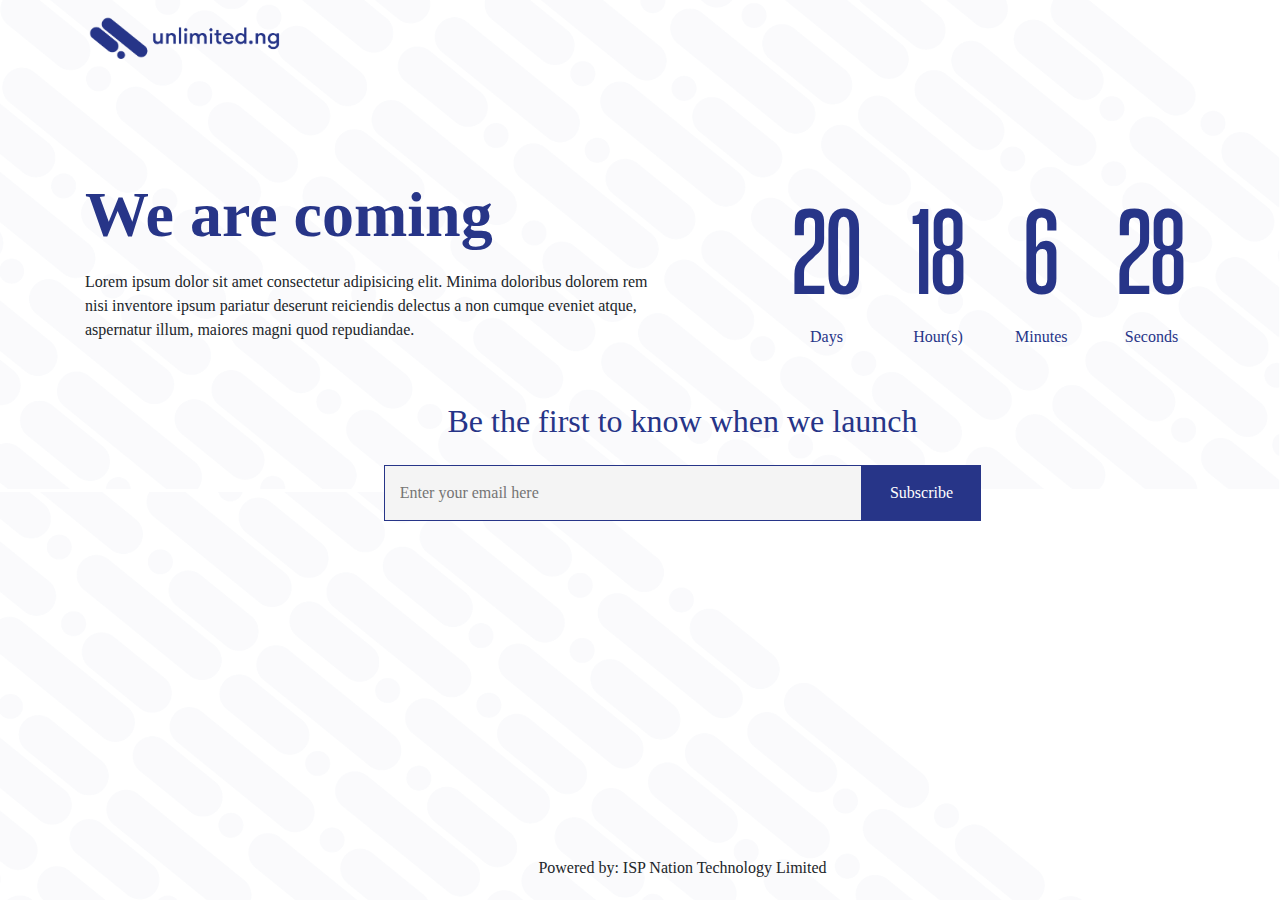
<file: index.html>
<!DOCTYPE html>
<html lang="en">
<head>
    <meta charset="UTF-8">
    <meta http-equiv="X-UA-Compatible" content="IE=edge">
    <meta name="viewport" content="width=device-width, initial-scale=1.0">
    <title>Coming Soon | Unlimited.ng</title>
    <link rel="stylesheet" href="css/bootstrap.min.css">
    <link rel="stylesheet" href="font/icons/css/font-awesome.css">
    <link rel="stylesheet" href="font/gordita/style.css">
    <link rel="stylesheet" href="font/coolvetica/stylesheet.css">
    <link rel="stylesheet" href="css/style.css">
</head>
<body>
    <div class="container">
        <!-- header -->
        <div class="header py-3">
            <a href="index.html" class="text-brand">
                <img src="img/logo.png" alt="">
            </a>
        </div>

        <div class="main">
            <div class="submain">
                <div class="row align-items-center mb-5">
                    <div class="col-12 col-lg-6">
                        <div class="lp-1">
                            <h1 class="text-brand active">We are coming</h1>
                            <h1 class="text-brand">A n bo</h1>
                            <h1 class="text-brand">Any na-abia</h1>
                            <h1 class="text-brand">Zamu zo</h1>
                            <p class="mb-0 mt-3 p-0">
                                Lorem ipsum dolor sit amet consectetur adipisicing elit. Minima doloribus dolorem rem nisi inventore ipsum pariatur deserunt reiciendis delectus a non cumque eveniet atque, aspernatur illum, maiores magni quod repudiandae.
                            </p>
                        </div>
                    </div>
                    <div class="col-12 col-lg-6">
                        <div class="container countdown">
                            <div class="text-center">
                                <h1 id="day">20</h1>
                                <span>Days</span>
                            </div>
                            <div class="text-center">
                                <h1 id="hour">18</h1>
                                <span>Hour(s)</span>
                            </div>
                            <div class="text-center">
                                <h1 id="minute">6</h1>
                                <span>Minutes</span>
                            </div>
                            <div class="text-center">
                                <h1 id="second">28</h1>
                                <span>Seconds</span>
                            </div>
                        </div>
                    </div>
                </div>
        
                <div class="newsletter">
                    <span class="text-brand">Be the first to know when we launch</span>
                    <form>
                        <div class="d-flex">
                            <input type="text" placeholder="Enter your email here">
                            <input type="submit" value="Subscribe">
                        </div>
                    </form>
                </div>
            </div>
    
            <div class="footer">
                <p class="m-0">Powered by: ISP Nation Technology Limited</p>
            </div>
        </div>
    </div>

    <script src="js/main.js"></script>
</body>
</html>
</file>
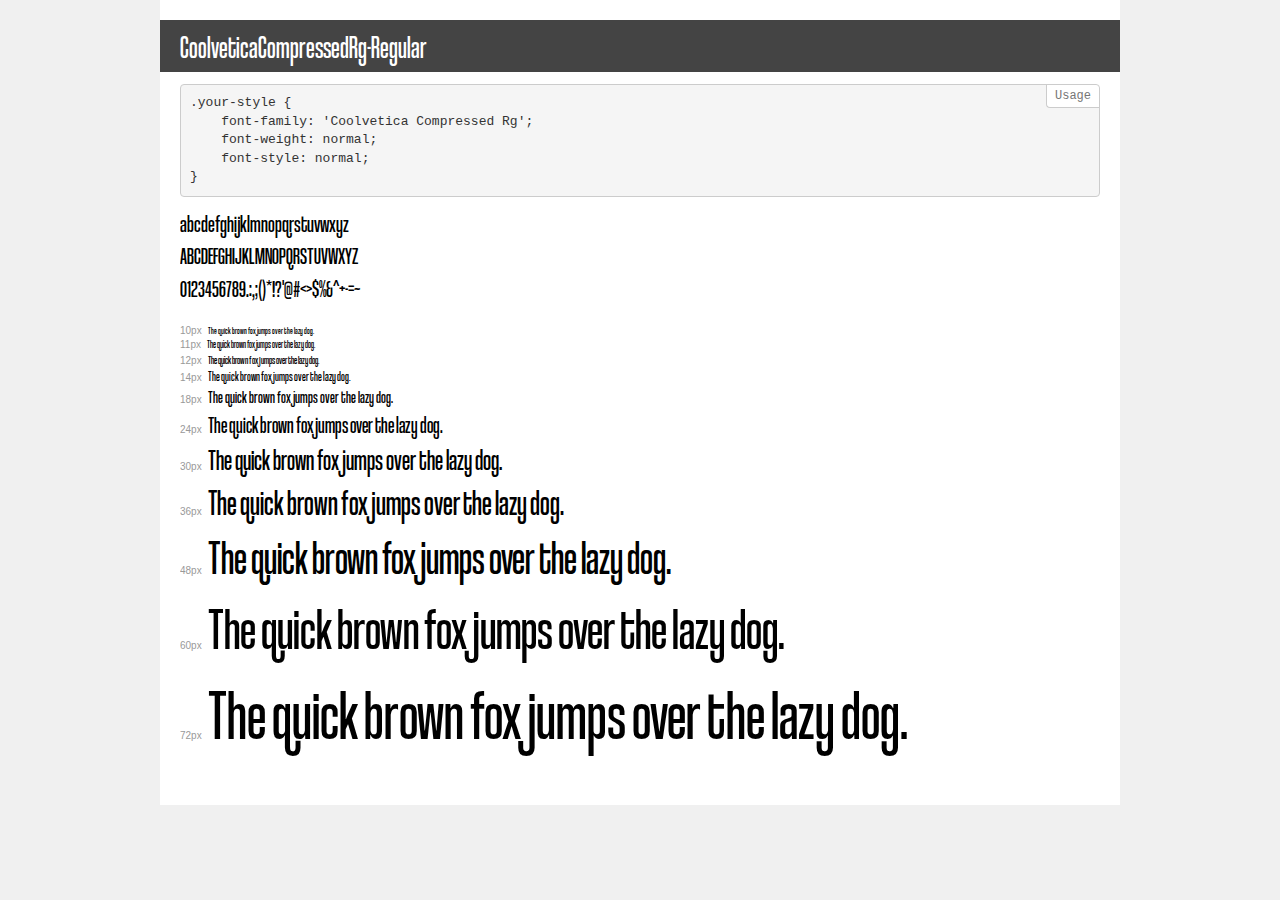
<file: font/coolvetica/demo.html>
<!DOCTYPE html>
<html lang="en">
<head>
    <meta charset="utf-8">
    <meta http-equiv="X-UA-Compatible" content="IE=edge">
    <meta name="viewport" content="width=device-width, initial-scale=1">
    <meta name="robots" content="noindex, noarchive">
    <meta name="format-detection" content="telephone=no">
    <title>Transfonter demo</title>
    <link href="stylesheet.css" rel="stylesheet">
    <style>
        /*
        http://meyerweb.com/eric/tools/css/reset/
        v2.0 | 20110126
        License: none (public domain)
        */
        html, body, div, span, applet, object, iframe,
        h1, h2, h3, h4, h5, h6, p, blockquote, pre,
        a, abbr, acronym, address, big, cite, code,
        del, dfn, em, img, ins, kbd, q, s, samp,
        small, strike, strong, sub, sup, tt, var,
        b, u, i, center,
        dl, dt, dd, ol, ul, li,
        fieldset, form, label, legend,
        table, caption, tbody, tfoot, thead, tr, th, td,
        article, aside, canvas, details, embed,
        figure, figcaption, footer, header, hgroup,
        menu, nav, output, ruby, section, summary,
        time, mark, audio, video {
            margin: 0;
            padding: 0;
            border: 0;
            font-size: 100%;
            font: inherit;
            vertical-align: baseline;
        }
        /* HTML5 display-role reset for older browsers */
        article, aside, details, figcaption, figure,
        footer, header, hgroup, menu, nav, section {
            display: block;
        }
        body {
            line-height: 1;
        }
        ol, ul {
            list-style: none;
        }
        blockquote, q {
            quotes: none;
        }
        blockquote:before, blockquote:after,
        q:before, q:after {
            content: '';
            content: none;
        }
        table {
            border-collapse: collapse;
            border-spacing: 0;
        }
        /* demo styles */
        body {
            background: #f0f0f0;
            color: #000;
        }
        .page {
            background: #fff;
            width: 920px;
            margin: 0 auto;
            padding: 20px 20px 0 20px;
            overflow: hidden;
        }
        .font-container {
            overflow-x: auto;
            overflow-y: hidden;
            margin-bottom: 40px;
            line-height: 1.3;
            white-space: nowrap;
            padding-bottom: 5px;
        }
        h1 {
            position: relative;
            background: #444;
            font-size: 32px;
            color: #fff;
            padding: 10px 20px;
            margin: 0 -20px 12px -20px;
        }
        .letters {
            font-size: 25px;
            margin-bottom: 20px;
        }
        .s10:before {
            content: '10px';
        }
        .s11:before {
            content: '11px';
        }
        .s12:before {
            content: '12px';
        }
        .s14:before {
            content: '14px';
        }
        .s18:before {
            content: '18px';
        }
        .s24:before {
            content: '24px';
        }
        .s30:before {
            content: '30px';
        }
        .s36:before {
            content: '36px';
        }
        .s48:before {
            content: '48px';
        }
        .s60:before {
            content: '60px';
        }
        .s72:before {
            content: '72px';
        }
        .s10:before, .s11:before, .s12:before, .s14:before,
        .s18:before, .s24:before, .s30:before, .s36:before,
        .s48:before, .s60:before, .s72:before {
            font-family: Arial, sans-serif;
            font-size: 10px;
            font-weight: normal;
            font-style: normal;
            color: #999;
            padding-right: 6px;
        }
        pre {
            display: block;
            position: relative;
            padding: 9px;
            margin: 0 0 10px;
            font-family: Monaco, Menlo, Consolas, "Courier New", monospace;
            font-size: 13px;
            line-height: 1.428571429;
            color: #333;
            font-weight: normal;
            font-style: normal;
            background-color: #f5f5f5;
            border: 1px solid #ccc;
            overflow-x: auto;
            border-radius: 4px;
        }
        pre:after {
            display: block;
            position: absolute;
            right: 0;
            top: 0;
            content: 'Usage';
            line-height: 1;
            padding: 5px 8px;
            font-size: 12px;
            color: #767676;
            background-color: #fff;
            border: 1px solid #ccc;
            border-right: none;
            border-top: none;
            border-radius: 0 4px 0 4px;
            z-index: 10;
        }
        /* responsive */
        @media (max-width: 959px) {
            .page {
                width: auto;
                margin: 0;
            }
        }
    </style>
</head>
<body>
<div class="page">
    <div class="demo">
        <h1 style="font-family: 'Coolvetica Compressed Rg'; font-weight: normal; font-style: normal;">CoolveticaCompressedRg-Regular</h1>
        <pre>.your-style {
    font-family: 'Coolvetica Compressed Rg';
    font-weight: normal;
    font-style: normal;
}</pre>
        <div class="font-container" style="font-family: 'Coolvetica Compressed Rg'; font-weight: normal; font-style: normal;">
            <p class="letters">
                abcdefghijklmnopqrstuvwxyz<br>
ABCDEFGHIJKLMNOPQRSTUVWXYZ<br>
                0123456789.:,;()*!?'@#<>$%&^+-=~
            </p>
            <p class="s10" style="font-size: 10px;">The quick brown fox jumps over the lazy dog.</p>
            <p class="s11" style="font-size: 11px;">The quick brown fox jumps over the lazy dog.</p>
            <p class="s12" style="font-size: 12px;">The quick brown fox jumps over the lazy dog.</p>
            <p class="s14" style="font-size: 14px;">The quick brown fox jumps over the lazy dog.</p>
            <p class="s18" style="font-size: 18px;">The quick brown fox jumps over the lazy dog.</p>
            <p class="s24" style="font-size: 24px;">The quick brown fox jumps over the lazy dog.</p>
            <p class="s30" style="font-size: 30px;">The quick brown fox jumps over the lazy dog.</p>
            <p class="s36" style="font-size: 36px;">The quick brown fox jumps over the lazy dog.</p>
            <p class="s48" style="font-size: 48px;">The quick brown fox jumps over the lazy dog.</p>
            <p class="s60" style="font-size: 60px;">The quick brown fox jumps over the lazy dog.</p>
            <p class="s72" style="font-size: 72px;">The quick brown fox jumps over the lazy dog.</p>
        </div>
    </div>
</div>
</body>
</html>
</file>
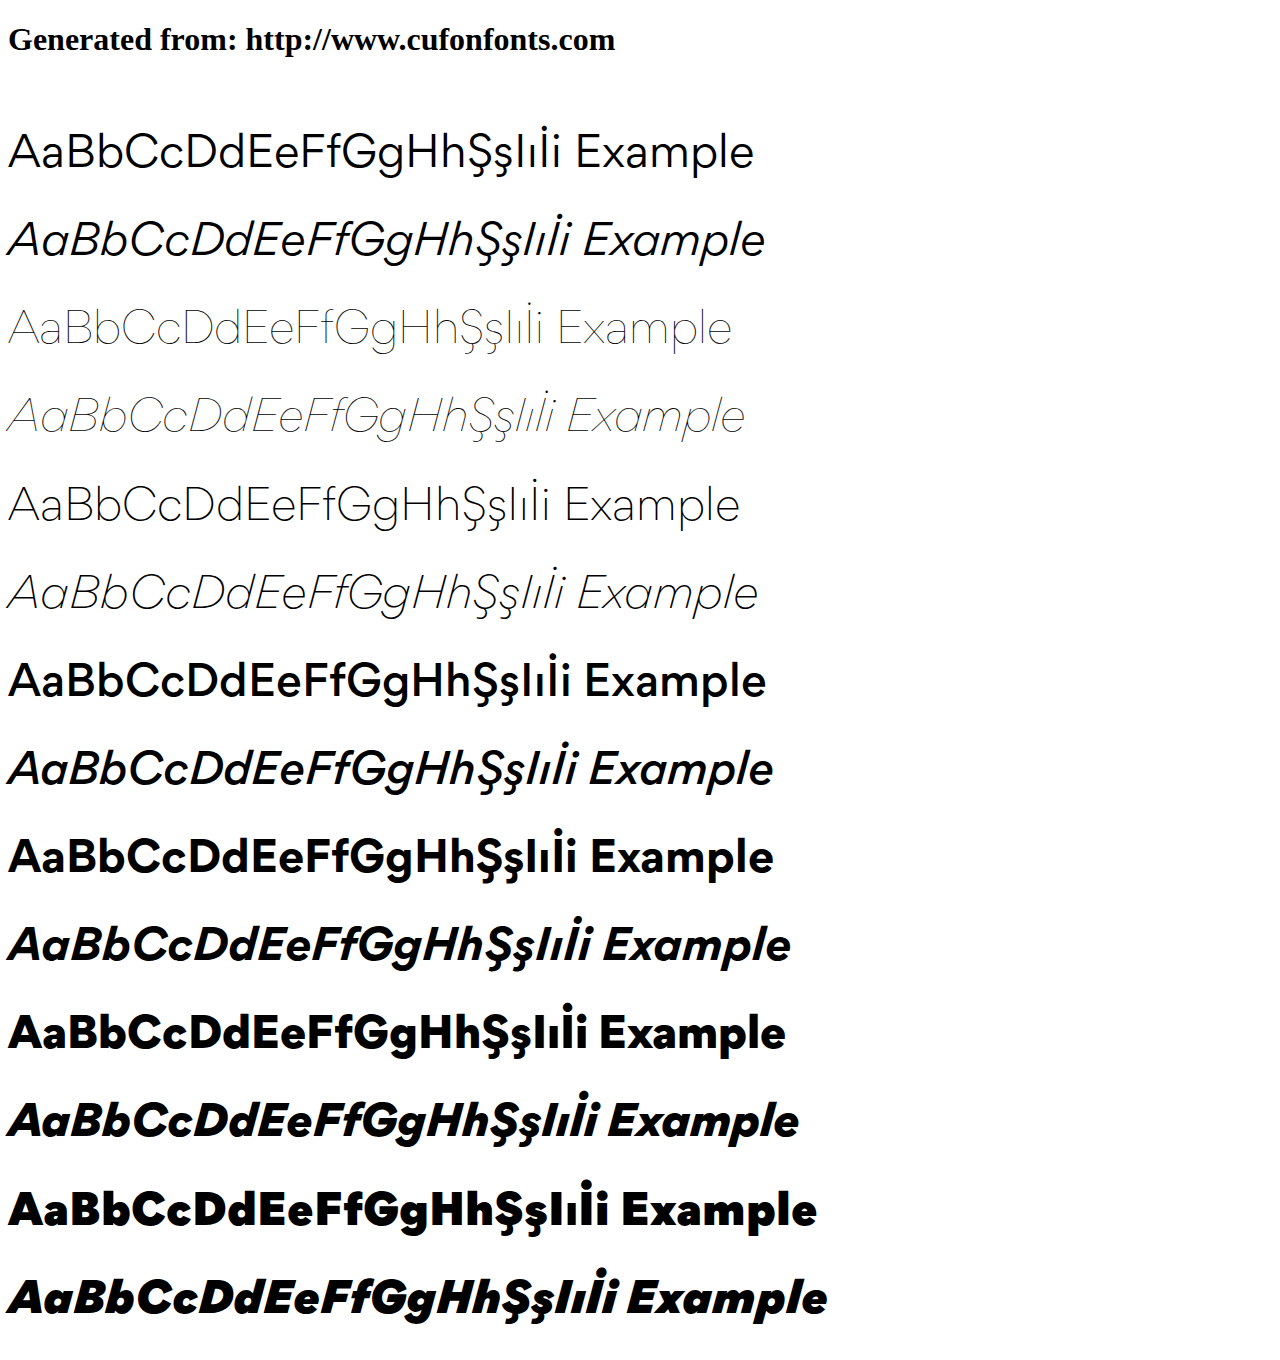
<file: font/gordita/example.html>
<!DOCTYPE html>
<html xmlns="http://www.w3.org/1999/xhtml">
<head>
    <meta http-equiv="Content-Type" content="text/html; charset=utf-8"/>
    <link rel="stylesheet" type="text/css"
          href="style.css"/>
</head>

<body>

<h1>Generated from: http://www.cufonfonts.com</h1><br/>
<h1 style="font-family:'Gordita Regular';font-weight:normal;font-size:42px">AaBbCcDdEeFfGgHhŞşIıİi Example</h1>
<h1 style="font-family:'Gordita Regular Italic';font-weight:normal;font-size:42px">AaBbCcDdEeFfGgHhŞşIıİi Example</h1>
<h1 style="font-family:'Gordita Thin';font-weight:normal;font-size:42px">AaBbCcDdEeFfGgHhŞşIıİi Example</h1>
<h1 style="font-family:'Gordita Thin Italic';font-weight:normal;font-size:42px">AaBbCcDdEeFfGgHhŞşIıİi Example</h1>
<h1 style="font-family:'Gordita Light';font-weight:normal;font-size:42px">AaBbCcDdEeFfGgHhŞşIıİi Example</h1>
<h1 style="font-family:'Gordita Light Italic';font-weight:normal;font-size:42px">AaBbCcDdEeFfGgHhŞşIıİi Example</h1>
<h1 style="font-family:'Gordita Medium';font-weight:normal;font-size:42px">AaBbCcDdEeFfGgHhŞşIıİi Example</h1>
<h1 style="font-family:'Gordita Medium Italic';font-weight:normal;font-size:42px">AaBbCcDdEeFfGgHhŞşIıİi Example</h1>
<h1 style="font-family:'Gordita Bold';font-weight:normal;font-size:42px">AaBbCcDdEeFfGgHhŞşIıİi Example</h1>
<h1 style="font-family:'Gordita Bold Italic';font-weight:normal;font-size:42px">AaBbCcDdEeFfGgHhŞşIıİi Example</h1>
<h1 style="font-family:'Gordita Black';font-weight:normal;font-size:42px">AaBbCcDdEeFfGgHhŞşIıİi Example</h1>
<h1 style="font-family:'Gordita Black Italic';font-weight:normal;font-size:42px">AaBbCcDdEeFfGgHhŞşIıİi Example</h1>
<h1 style="font-family:'Gordita Ultra';font-weight:normal;font-size:42px">AaBbCcDdEeFfGgHhŞşIıİi Example</h1>
<h1 style="font-family:'Gordita Ultra Italic';font-weight:normal;font-size:42px">AaBbCcDdEeFfGgHhŞşIıİi Example</h1>


</body>
</html>
</file>
<file: font/gordita/style.css>
/* #### Generated By: http://www.cufonfonts.com #### */

    @font-face {
    font-family: 'Gordita Regular';
    font-style: normal;
    font-weight: normal;
    src: local('Gordita Regular'), url('Gordita Regular.woff') format('woff');
    }
    

    @font-face {
    font-family: 'Gordita Regular Italic';
    font-style: normal;
    font-weight: normal;
    src: local('Gordita Regular Italic'), url('Gordita Regular Italic.woff') format('woff');
    }
    

    @font-face {
    font-family: 'Gordita Thin';
    font-style: normal;
    font-weight: normal;
    src: local('Gordita Thin'), url('Gordita Thin.woff') format('woff');
    }
    

    @font-face {
    font-family: 'Gordita Thin Italic';
    font-style: normal;
    font-weight: normal;
    src: local('Gordita Thin Italic'), url('Gordita Thin Italic.woff') format('woff');
    }
    

    @font-face {
    font-family: 'Gordita Light';
    font-style: normal;
    font-weight: normal;
    src: local('Gordita Light'), url('Gordita Light.woff') format('woff');
    }
    

    @font-face {
    font-family: 'Gordita Light Italic';
    font-style: normal;
    font-weight: normal;
    src: local('Gordita Light Italic'), url('Gordita Light Italic.woff') format('woff');
    }
    

    @font-face {
    font-family: 'Gordita Medium';
    font-style: normal;
    font-weight: normal;
    src: local('Gordita Medium'), url('Gordita Medium.woff') format('woff');
    }
    

    @font-face {
    font-family: 'Gordita Medium Italic';
    font-style: normal;
    font-weight: normal;
    src: local('Gordita Medium Italic'), url('Gordita Medium Italic.woff') format('woff');
    }
    

    @font-face {
    font-family: 'Gordita Bold';
    font-style: normal;
    font-weight: normal;
    src: local('Gordita Bold'), url('Gordita Bold.woff') format('woff');
    }
    

    @font-face {
    font-family: 'Gordita Bold Italic';
    font-style: normal;
    font-weight: normal;
    src: local('Gordita Bold Italic'), url('Gordita Bold Italic.woff') format('woff');
    }
    

    @font-face {
    font-family: 'Gordita Black';
    font-style: normal;
    font-weight: normal;
    src: local('Gordita Black'), url('Gordita Black.woff') format('woff');
    }
    

    @font-face {
    font-family: 'Gordita Black Italic';
    font-style: normal;
    font-weight: normal;
    src: local('Gordita Black Italic'), url('Gordita Black Italic.woff') format('woff');
    }
    

    @font-face {
    font-family: 'Gordita Ultra';
    font-style: normal;
    font-weight: normal;
    src: local('Gordita Ultra'), url('Gordita Ultra.woff') format('woff');
    }
    

    @font-face {
    font-family: 'Gordita Ultra Italic';
    font-style: normal;
    font-weight: normal;
    src: local('Gordita Ultra Italic'), url('Gordita Ultra Italic.woff') format('woff');
    }
</file>
<file: font/coolvetica/stylesheet.css>
@font-face {
    font-family: 'Coolvetica Compressed Rg';
    src: url('CoolveticaCompressedRg-Regular.eot');
    src: url('CoolveticaCompressedRg-Regular.eot?#iefix') format('embedded-opentype'),
        url('CoolveticaCompressedRg-Regular.woff2') format('woff2'),
        url('CoolveticaCompressedRg-Regular.woff') format('woff'),
        url('CoolveticaCompressedRg-Regular.ttf') format('truetype'),
        url('CoolveticaCompressedRg-Regular.svg#CoolveticaCompressedRg-Regular') format('svg');
    font-weight: normal;
    font-style: normal;
    font-display: swap;
}
</file>
<file: css/style.css>
html {
    overflow-x: hidden;
}

body {
    margin: 0;
    padding: 0;
    font-family: 'Gordita';
    background-image: url('../img/bg.png');
    background-position: center;
    background-size: cover;
}

/* ==== custom styles ==== */
.text-brand {
    color: #273588;
}
.container {
    height: 100%;
}
    

.header img {
    width: 200px;
}

.main {
    height: 90%;
    position: absolute;
    bottom: 0;
}
    .submain {
        position: relative;
        top: 10%;
    }
    .lp-1 h1 {
        font-size: 4rem;
        font-weight: 600;
        display: none;
    }
        .lp-1 h1.active {
            display: block;
            animation: fadeIn ease 1s;
            -webkit-animation: fadeIn ease 1s;
            -moz-animation: fadeIn ease 1s;
            -o-animation: fadeIn ease 1s;
            -ms-animation: fadeIn ease 1s;
        }

    .countdown {
        display: flex;
        justify-content: center;
        color: #273588;
    }
        .countdown div:not(:last-child) {
            margin-right: 50px;
        }
        .countdown h1 {
            font-size: 8rem;
            font-family: "Coolvetica Compressed Rg";
            color: #273588;
            margin-bottom: 0;
        }

    .newsletter {
        width: 50%;
        margin: 10px auto;
        text-align: center;
    }
        .newsletter span {
            font-size: 2rem;
            font-weight: 300;
        }
        .newsletter form {
            width: 100%;
            box-sizing: border-box;
            margin: 20px 0;
        }
        .newsletter form input {
            box-sizing: border-box;
            padding: 15px;
            border-radius: 0;
            outline: none;
            border: 1px solid #273588;
        }
            .newsletter input[type=text] {
                width: 80%;
                background: #f4f4f4;
            }
                .newsletter input[type=text]::placeholder {
                    font-weight: 500;
                }
            .newsletter input[type=submit] {
                width: 20%;
                border: none;
                background: #273588;
                color: #fff;
            }
    .footer {
        position: absolute;
        bottom: 20px;
        left: 50%;
        transform: translateX(-50%);
    }

@media screen and (max-width:1023px){
    .header {
        margin-bottom: 60px;
    }
        .header img {
            width: 150px;
        }
    .main {
        height: auto;
        position: relative;
    }
        
        .lp-1 h1 {
            font-size: 2rem;
        }
        .countdown div:not(:last-child) {
            margin-right: 20px;
        }
        .countdown h1 {
            font-size: 3rem;
        }
        .newsletter {
            width: 100%;
        }
            .newsletter span {
                font-size: 1.1rem;
            }
            .newsletter .d-flex {
                flex-direction: column;
            }
            .newsletter form input {
                width: 100% !important;
                margin-bottom: 10px;
            }
        .footer {
            position: relative;
            text-align: center;
            font-size: 0.9rem;
            top: 60px;
        }
}


    @keyframes fadeIn {
        0% {
            opacity:0;
            transform: translateY(300px);
        }
        100% {
            opacity:1;
            transform: translateY(0);
        }
    }
</file>
